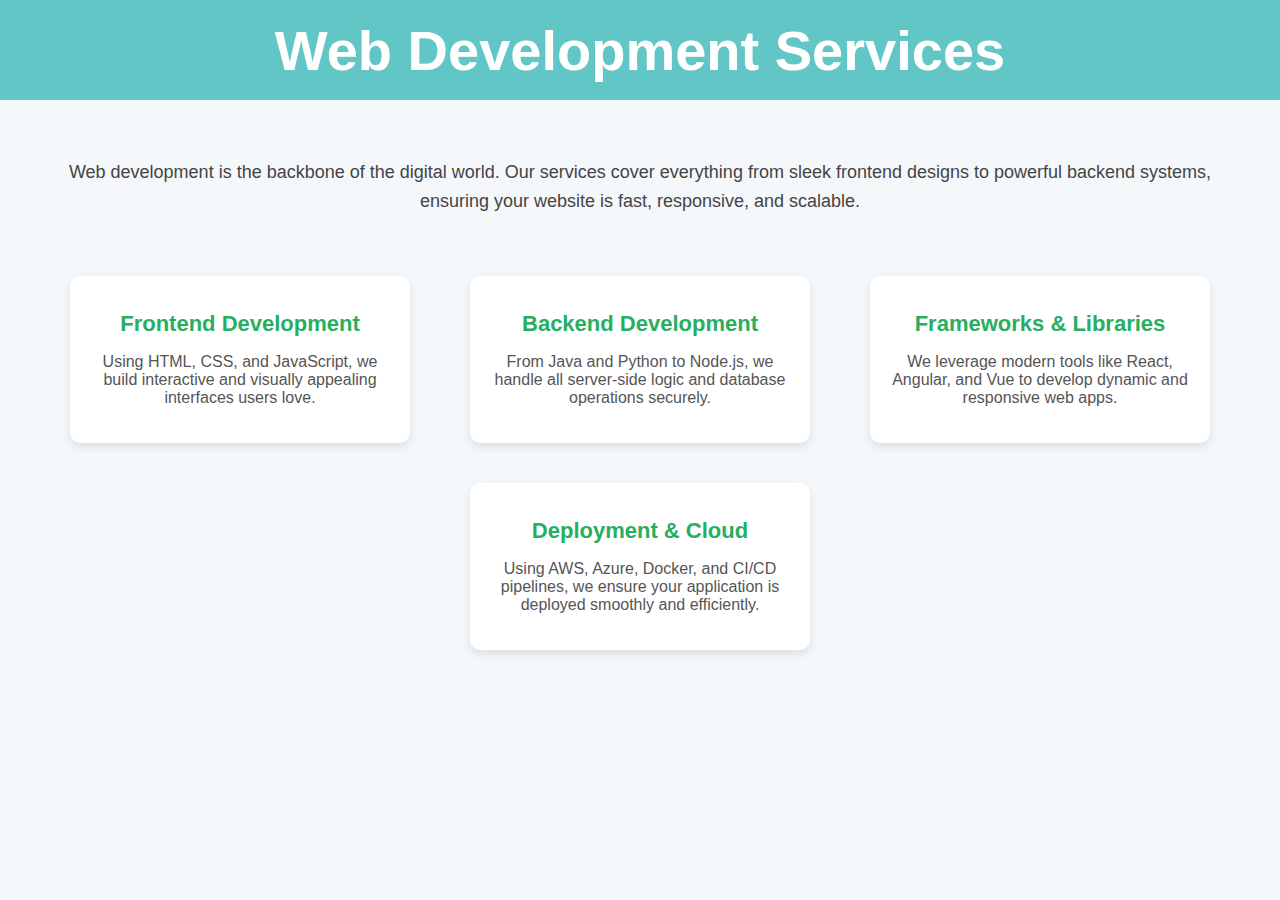
<file: temp/abc.html>
<!DOCTYPE html>
<html lang="en">
<head>
  <meta charset="UTF-8" />
  <meta name="viewport" content="width=device-width, initial-scale=1.0"/>
  <title>Web Development Services</title>
  <style>
    body {
      font-family: 'Arial', sans-serif;
      background-color: #f4f8fb;
      margin: 0;
      padding: 0;
    }

    header {
  background-color: #63c6c6;
  color: white;
  font-size: 28px;
  text-align: center;
  height: 80px;             
  display: flex;
  align-items: center;     
  justify-content: center;
  padding: 10px 20px;           
  margin: 0;               
}

    .hero h1 {
      font-size: 48px;
      margin: 0;
      text-shadow: 2px 2px 8px rgba(0, 0, 0, 0.6);
    }

    .main-content {
      padding: 40px;
      max-width: 1200px;
      margin: auto;
    }

    .section-description {
      text-align: center;
      margin-bottom: 40px;
    }

    .section-description p {
      font-size: 18px;
      color: #444;
      line-height: 1.6;
    }

    .section-highlights {
      display: flex;
      flex-wrap: wrap;
      justify-content: space-around;
    }

    .highlight-card {
      background-color: white;
      border-radius: 10px;
      box-shadow: 0 4px 10px rgba(0, 0, 0, 0.1);
      width: 300px;
      margin: 20px;
      text-align: center;
      padding: 20px;
      transition: transform 0.3s ease-in-out;
    }

    .highlight-card:hover {
      transform: translateY(-10px);
    }

    .highlight-card img {
      width: 100%;
      height: 200px;
      object-fit: cover;
      border-radius: 10px 10px 0 0;
    }

    .highlight-card h3 {
      font-size: 22px;
      color: #27ae60;
      margin: 15px 0;
    }

    .highlight-card p {
      font-size: 16px;
      color: #555;
    }
  </style>
</head>
<body>
  <header>
    <h1>Web Development Services</h1>
  </header>

  

  <div class="main-content">
    <section class="section-description">
      <p>
        Web development is the backbone of the digital world. Our services cover everything from sleek frontend designs to powerful backend systems, ensuring your website is fast, responsive, and scalable.
      </p>
    </section>

    <section class="section-highlights">
      <div class="highlight-card">
        <h3>Frontend Development</h3>
        <p>Using HTML, CSS, and JavaScript, we build interactive and visually appealing interfaces users love.</p>
      </div>

      <div class="highlight-card">
        <h3>Backend Development</h3>
        <p>From Java and Python to Node.js, we handle all server-side logic and database operations securely.</p>
      </div>

      <div class="highlight-card">
        <h3>Frameworks & Libraries</h3>
        <p>We leverage modern tools like React, Angular, and Vue to develop dynamic and responsive web apps.</p>
      </div>

      <div class="highlight-card">
        <h3>Deployment & Cloud</h3>
        <p>Using AWS, Azure, Docker, and CI/CD pipelines, we ensure your application is deployed smoothly and efficiently.</p>
      </div>
    </section>
  </div>
</body>
</html>
</file>
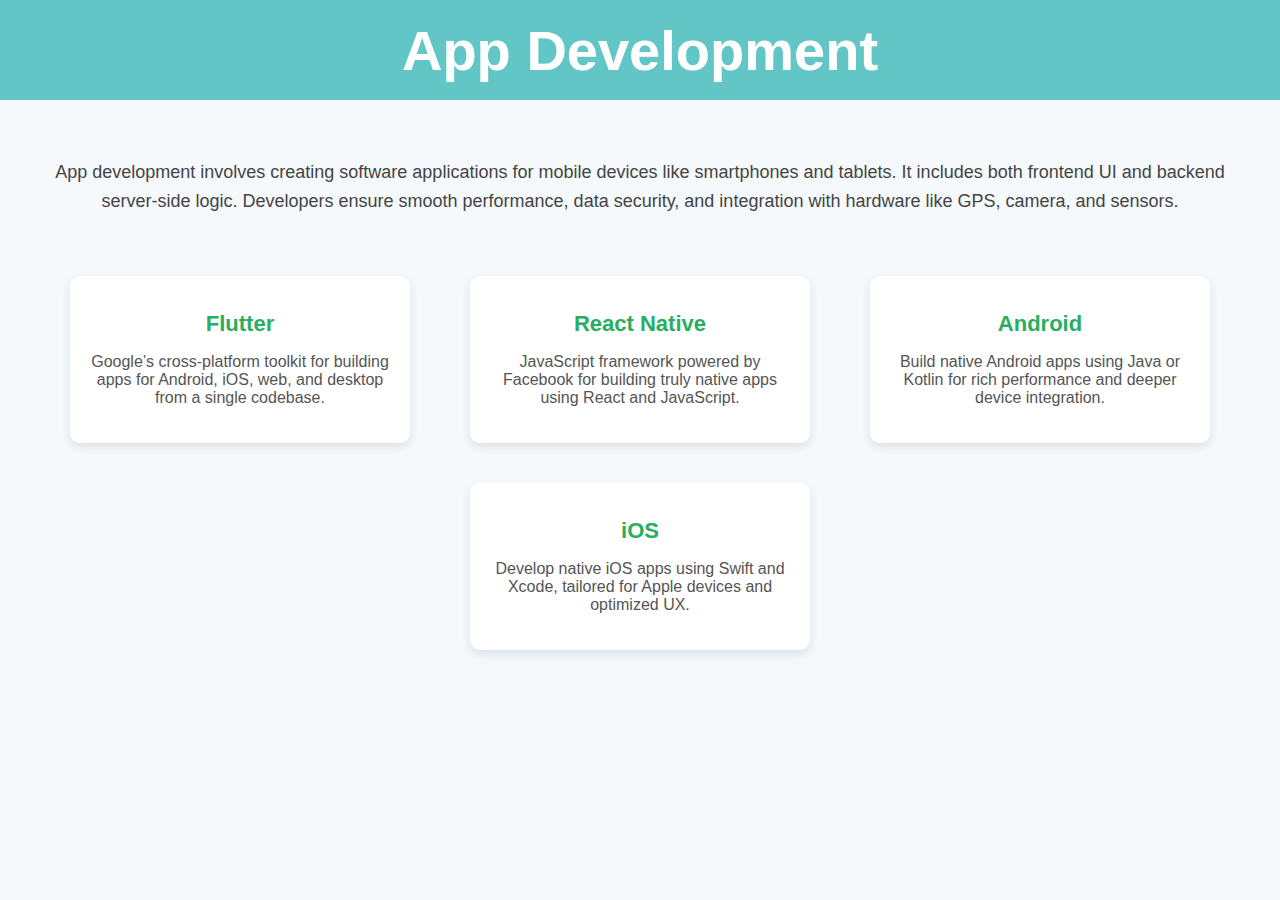
<file: temp/second.html>
<!DOCTYPE html>
<html lang="en">
<head>
  <meta charset="UTF-8" />
  <meta name="viewport" content="width=device-width, initial-scale=1.0"/>
  <title>App Development</title>
  <style>
    body {
      font-family: 'Arial', sans-serif;
      background-color: #f5f9fc;
      margin: 0;
      padding: 0;
    }

    header {
  background-color: #63c6c6;
  color: white;
  font-size: 28px;
  text-align: center;
  height: 80px;             
  display: flex;
  align-items: center;     
  justify-content: center;
  padding: 10px 20px;           
  margin: 0;               
}

    .hero {
      background-image: url('portfolio9.jpg'); 
      background-size: cover;
      background-position: center;
      height: 400px;
      display: flex;
      justify-content: center;
      align-items: center;
      color: white;
      text-shadow: 2px 2px 8px rgba(0, 0, 0, 0.5);
    }

    .hero h1 {
      font-size: 48px;
      margin: 0;
    }

    .main-content {
      padding: 40px;
      max-width: 1200px;
      margin: auto;
    }

    .section-description {
      text-align: center;
      margin-bottom: 40px;
    }

    .section-description p {
      font-size: 18px;
      color: #444;
      line-height: 1.6;
    }

    .section-highlights {
      display: flex;
      flex-wrap: wrap;
      justify-content: space-around;
    }

    .highlight-card {
      background-color: rgb(255, 255, 255);
      border-radius: 10px;
      box-shadow: 0 4px 10px rgba(0, 0, 0, 0.1);
      width: 300px;
      margin: 20px;
      text-align: center;
      padding: 20px;
      transition: transform 0.3s ease-in-out;
    }

    .highlight-card:hover {
      transform: translateY(-10px);
    }

    .highlight-card img {
      width: 100%;
      height: 200px;
      object-fit: cover;
      border-radius: 10px 10px 0 0;
    }

    .highlight-card h3 {
      font-size: 22px;
      color: #27ae60;
      margin: 15px 0;
    }

    .highlight-card p {
      font-size: 16px;
      color: #555;
    }
  </style>
</head>
<body>
  <header>
    <h1>App Development</h1>
  </header>

  <div class="main-content">
    <section class="section-description">
      <p>
        App development involves creating software applications for mobile devices like smartphones and tablets. It includes both frontend UI and backend server-side logic. Developers ensure smooth performance, data security, and integration with hardware like GPS, camera, and sensors.
      </p>
    </section>

    <section class="section-highlights">
      <div class="highlight-card">
        <h3>Flutter</h3>
        <p>Google’s cross-platform toolkit for building apps for Android, iOS, web, and desktop from a single codebase.</p>
      </div>

      <div class="highlight-card">
        <h3>React Native</h3>
        <p>JavaScript framework powered by Facebook for building truly native apps using React and JavaScript.</p>
      </div>

      <div class="highlight-card">
        <h3>Android</h3>
        <p>Build native Android apps using Java or Kotlin for rich performance and deeper device integration.</p>
      </div>

      <div class="highlight-card">
        <h3>iOS</h3>
        <p>Develop native iOS apps using Swift and Xcode, tailored for Apple devices and optimized UX.</p>
      </div>
    </section>
  </div>
</body>
</html>
</file>
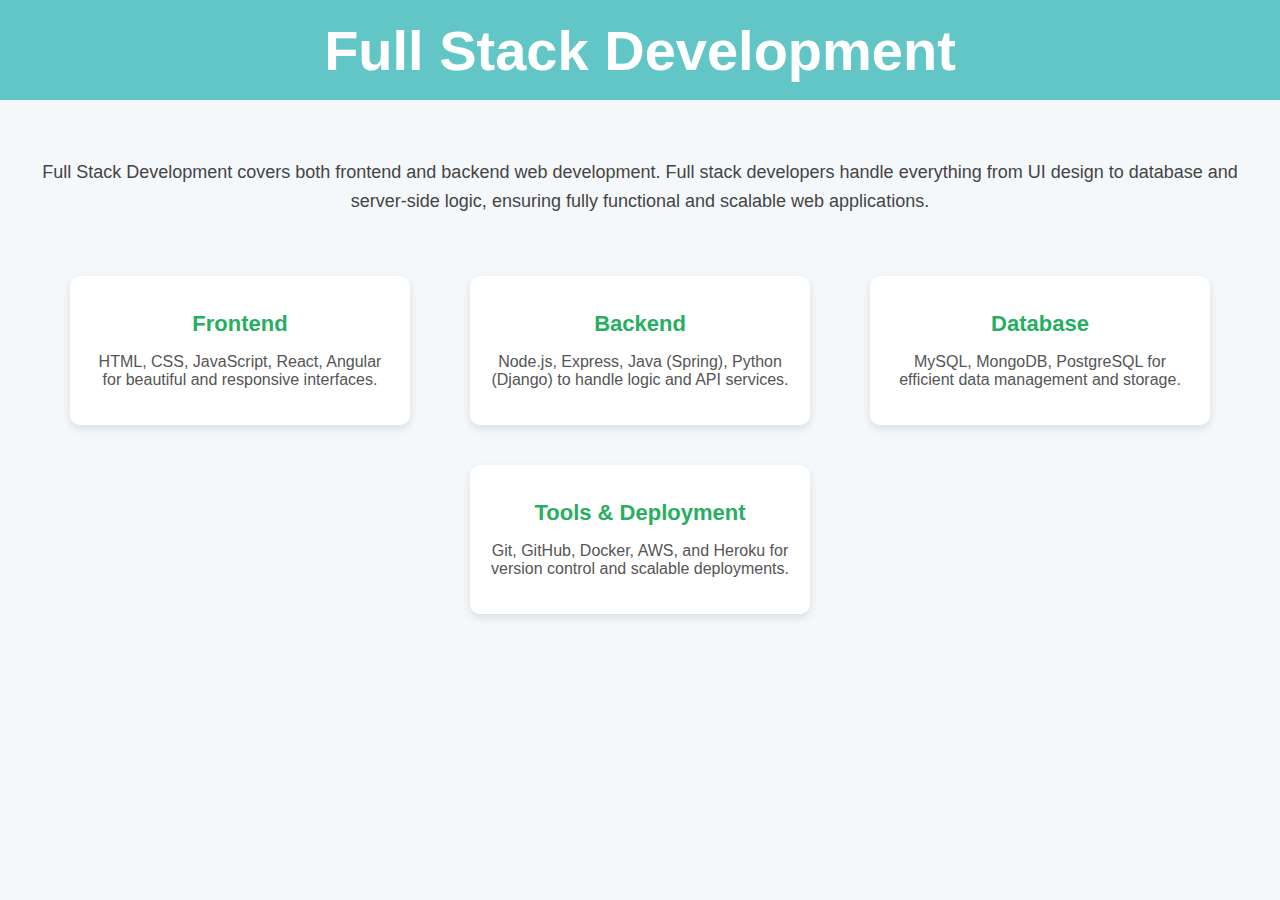
<file: temp/Third.html>
<!DOCTYPE html>
<html lang="en">
<head>
  <meta charset="UTF-8" />
  <meta name="viewport" content="width=device-width, initial-scale=1.0"/>
  <title>Full Stack Development</title>
  <style>
    body {
      font-family: 'Arial', sans-serif;
      background-color: #f4f8fb;
      margin: 0;
      padding: 0;
    }

    header {
  background-color: #63c6c6;
  color: white;
  font-size: 28px;
  text-align: center;
  height: 80px;             
  display: flex;
  align-items: center;     
  justify-content: center;
  padding: 10px 20px;           
  margin: 0;               
}

    .hero {
      background-image: url('portfolio3.jpg');
      background-size: cover;
      background-position: center;
      height: 400px;
      display: flex;
      justify-content: center;
      align-items: center;
      color: white;
      text-shadow: 2px 2px 8px rgba(0, 0, 0, 0.6);
    }

    .hero h1 {
      font-size: 48px;
      margin: 0;
    }

    .main-content {
      padding: 40px;
      max-width: 1200px;
      margin: auto;
    }

    .section-description {
      text-align: center;
      margin-bottom: 40px;
    }

    .section-description p {
      font-size: 18px;
      color: #444;
      line-height: 1.6;
    }

    .section-highlights {
      display: flex;
      flex-wrap: wrap;
      justify-content: space-around;
    }

    .highlight-card {
      background-color: white;
      border-radius: 10px;
      box-shadow: 0 4px 10px rgba(0, 0, 0, 0.1);
      width: 300px;
      margin: 20px;
      text-align: center;
      padding: 20px;
      transition: transform 0.3s ease-in-out;
    }

    .highlight-card:hover {
      transform: translateY(-10px);
    }

    .highlight-card img {
      width: 100%;
      height: 200px;
      object-fit: cover;
      border-radius: 10px 10px 0 0;
    }

    .highlight-card h3 {
      font-size: 22px;
      color: #27ae60;
      margin: 15px 0;
    }

    .highlight-card p {
      font-size: 16px;
      color: #555;
    }
  </style>
</head>
<body>
  <header>
    <h1>Full Stack Development</h1>
  </header>

  <div class="main-content">
    <section class="section-description">
      <p>
        Full Stack Development covers both frontend and backend web development. Full stack developers handle everything from UI design to database and server-side logic, ensuring fully functional and scalable web applications.
      </p>
    </section>

    <section class="section-highlights">
      <div class="highlight-card">
     
        <h3>Frontend</h3>
        <p>HTML, CSS, JavaScript, React, Angular for beautiful and responsive interfaces.</p>
      </div>

      <div class="highlight-card">
    
        <h3>Backend</h3>
        <p>Node.js, Express, Java (Spring), Python (Django) to handle logic and API services.</p>
      </div>

      <div class="highlight-card">
        <h3>Database</h3>
        <p>MySQL, MongoDB, PostgreSQL for efficient data management and storage.</p>
      </div>

      <div class="highlight-card">
        <h3>Tools & Deployment</h3>
        <p>Git, GitHub, Docker, AWS, and Heroku for version control and scalable deployments.</p>
      </div>
    </section>
  </div>
</body>
</html>
</file>
